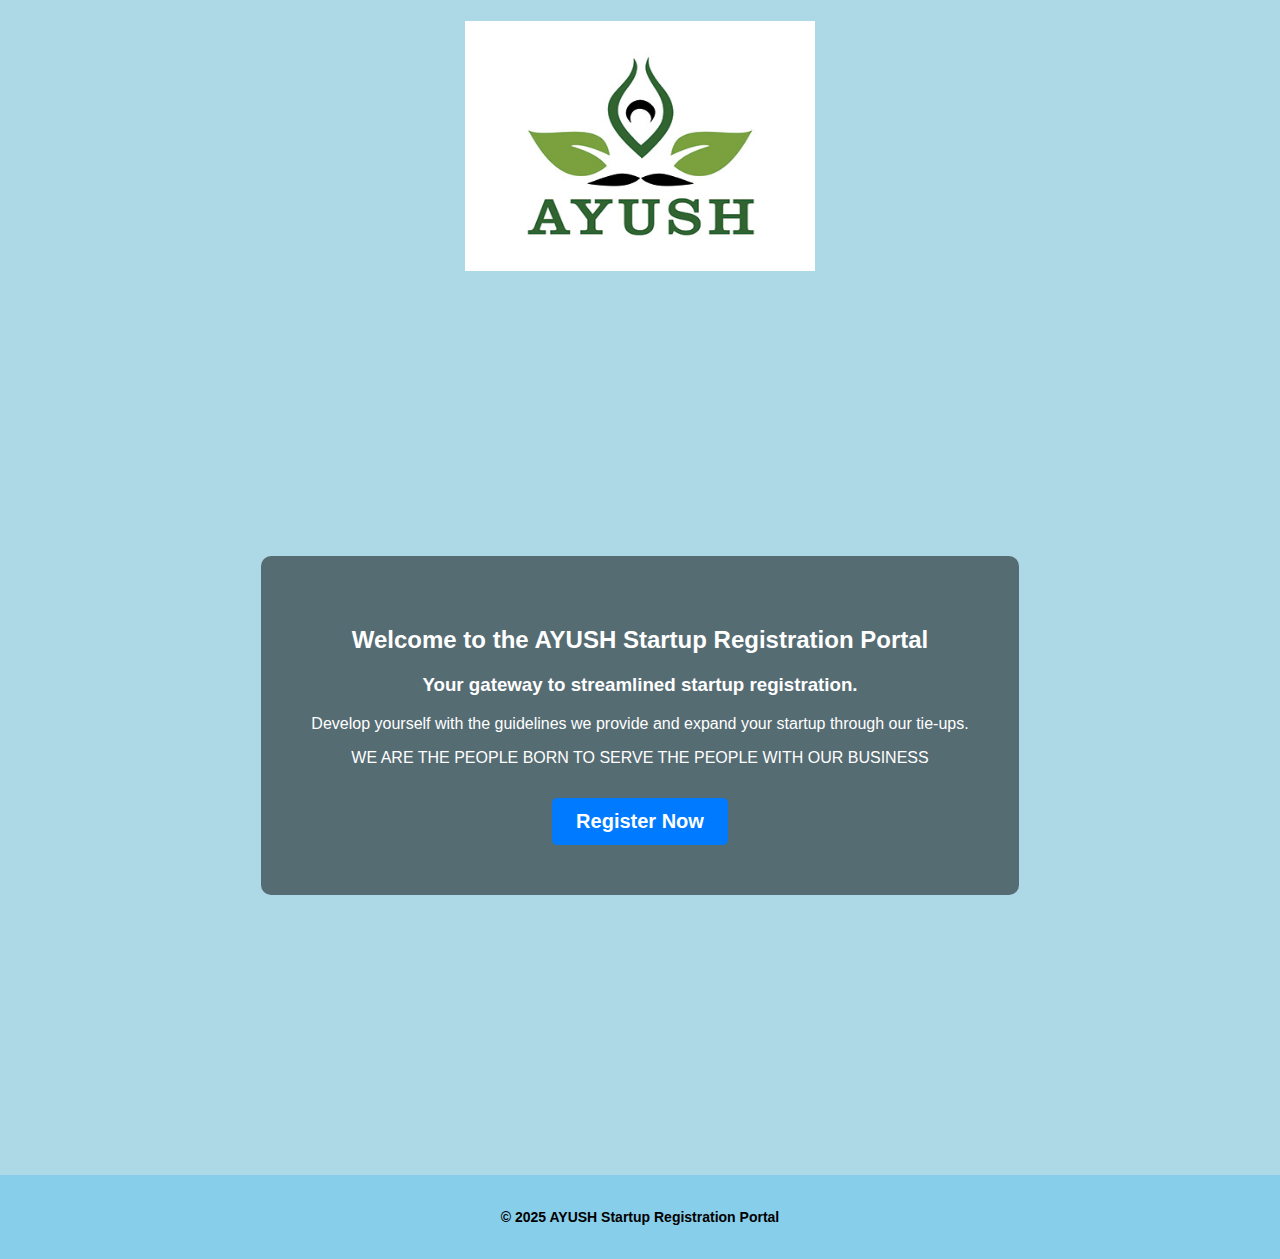
<file: index.html>
<!DOCTYPE html>
<html lang="en">
<head>
    <meta charset="UTF-8">
    <meta name="viewport" content="width=device-width, initial-scale=1.0">
    <title>AYUSH Startup Registration Portal</title>
    <link rel="stylesheet" href="styles.css"> <!-- Link to external CSS -->
</head>
<body>
    <h1></h1>
    <div>
        <img src="Logo.png" height=" 250px" width="350px">
    </div>
    <main>
        <div class="welcome">
            <div class="overlay">
                <h2>Welcome to the AYUSH Startup Registration Portal</h2>
                <h3>Your gateway to streamlined startup registration.</h3>
                <p>
                    Develop yourself with the guidelines we provide and expand your startup through our tie-ups.
                </p> 
                <p>WE ARE THE PEOPLE BORN TO SERVE THE PEOPLE WITH OUR BUSINESS</p>
                <a href="register.html" class="btn">Register Now</a>
            </div>
        </div>
    </main>

    <footer>
        <h4>© 2025 AYUSH Startup Registration Portal</h4>
    </footer>
</body>
</html>
</file>
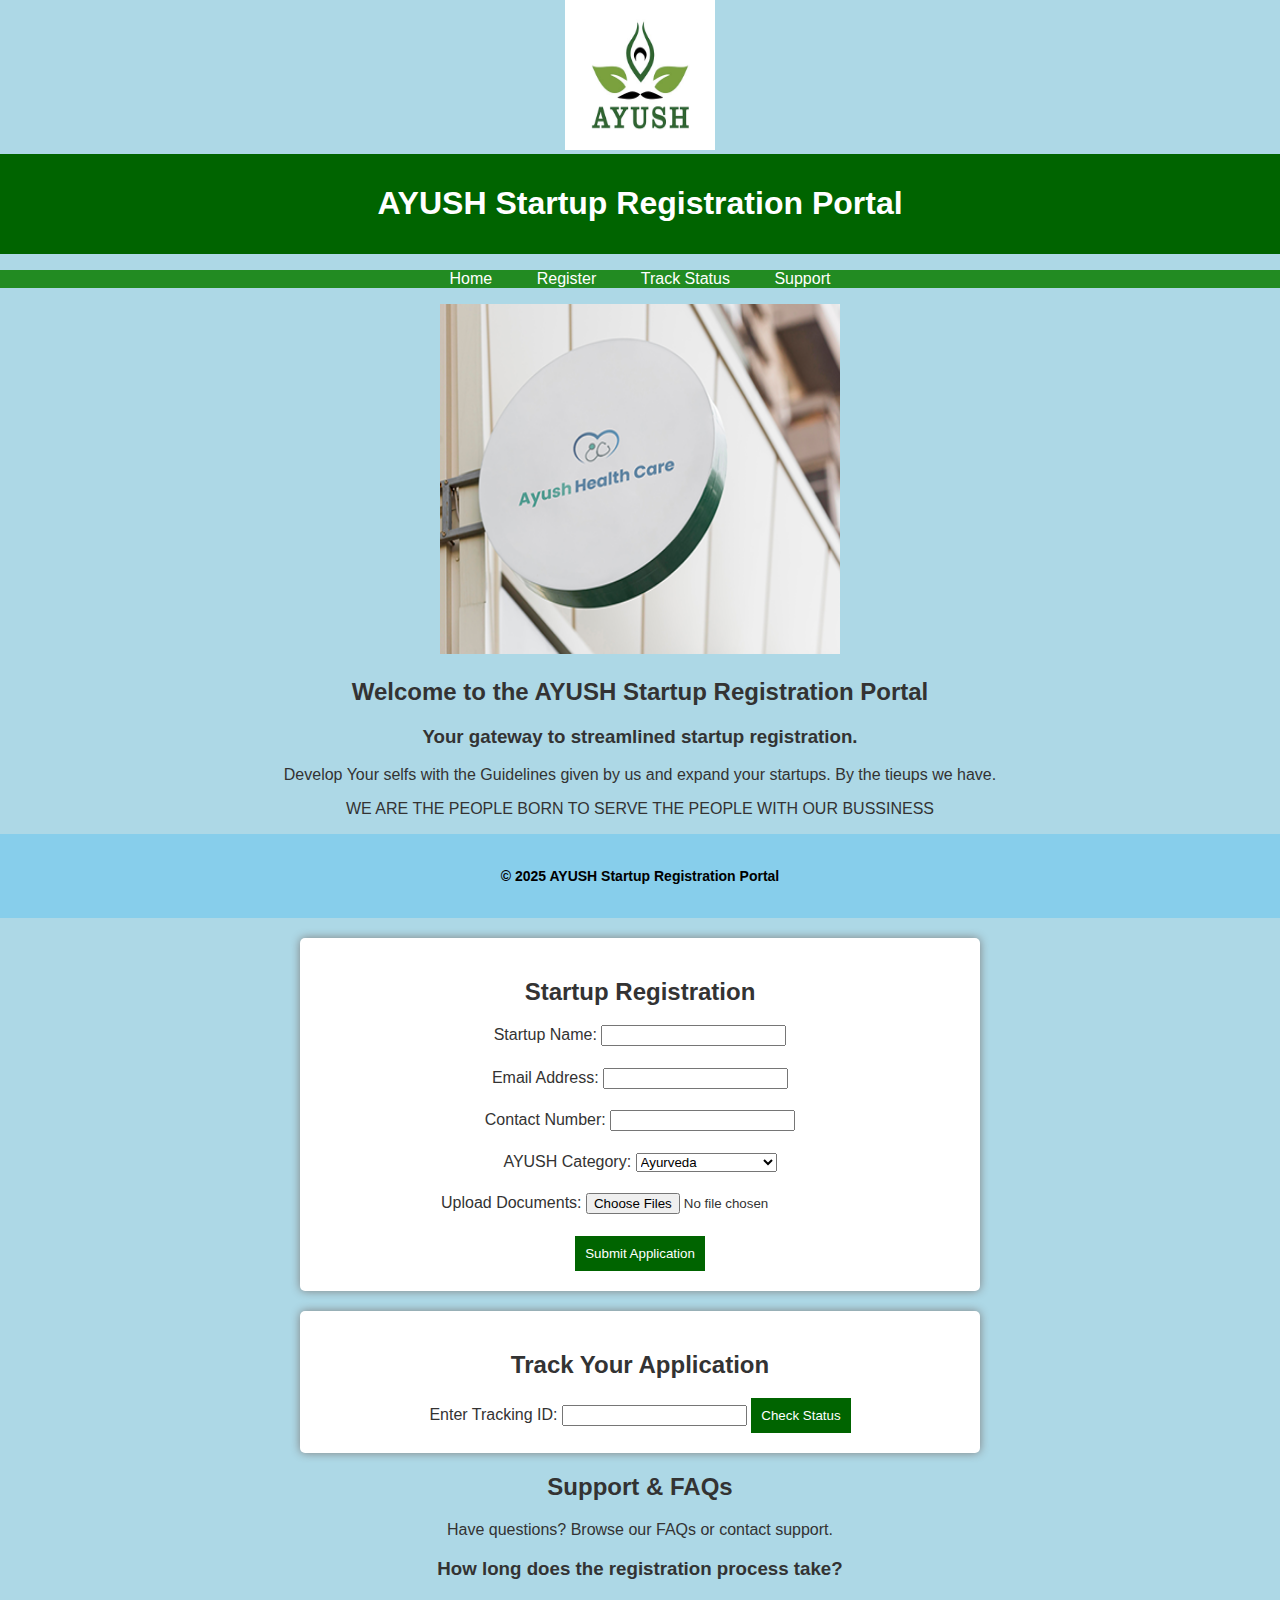
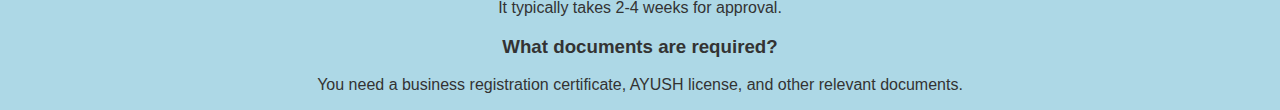
<file: Hackathon.html>
<!DOCTYPE html>
<html lang="en">
<head>
    <meta charset="UTF-8">
    <meta name="viewport" content="width=device-width, initial-scale=1.0">
    <title>AYUSH Startup Registration Portal</title>
    <link rel="stylesheet" href="styles.css"> <!-- Link to external CSS -->
</head>
<body>
    <div>
        <img src="Logo.png" height=" 150px" width="150px">
    </div>
    <header>
        <h1>AYUSH Startup Registration Portal</h1>
    </header>
    <nav>
        <ul>
            <li><a href="index.html">Home</a></li>
            <li><a href="register.html">Register</a></li>
            <li><a href="status.html">Track Status</a></li>
            <li><a href="support.html">Support</a></li>
        </ul>
    </nav>
    <body>
        <div>
            <img src="Add.png" height="350" width="400">
        </div>
        <main>
            <h2>Welcome to the AYUSH Startup Registration Portal</h2>
            <h3>Your gateway to streamlined startup registration.</h3>
            <p>
                Develop Your selfs with the Guidelines given by us and expand your startups. By the tieups we have.
            </p> 
            <p>WE ARE THE PEOPLE BORN TO SERVE THE PEOPLE WITH OUR BUSSINESS
            </p>
        </main>
        <footer>
            <h4>© 2025 AYUSH Startup Registration Portal</h4>
        </footer>
    </body>
</body>
</html>
<form action="submit.php" method="post" enctype="multipart/form-data">
    <h2>Startup Registration</h2>
    <div class="form-group">
        <label for="name">Startup Name:</label>
        <input type="text" id="name" name="name" placeholder="">
    </div>
    <h1></h1>
    <div class="form-group">
        <label for="email">Email Address:</label>
        <input type="email" id="email" name="email" placeholder="">  
    </div>
    <h1></h1>
    <div class="form-group">
        <label for="contact">Contact Number:</label>
        <input type="tel" id="contact" name="contact" placeholder="" >
    </div>
    <h1></h1>
    <div class="form-group">
        <label for="category">AYUSH Category:</label> 
        <select id="category" name="category">
            <option value="ayurveda">Ayurveda</option>
            <option value="yoga">Yoga & Naturopathy</option>
            <option value="unani">Unani</option>
            <option value="siddha">Siddha</option>
            <option value="homoeopathy">Homoeopathy</option>
        </select>
    </div>
    <h1></h1>
    <div class="form-group">
        <label for="documents">Upload Documents:</label>
        <input type="file" id="documents" name="documents[]" multiple placeholder="">
    </div>
    <h1></h1>
    <button type="submit">Submit Application</button>
</form>
<form action="track.php" method="post">
    <h2>Track Your Application</h2>
    
    <label for="tracking_id">Enter Tracking ID:</label>
    <input type="text" id="tracking_id" name="tracking_id" required>

    <button type="submit">Check Status</button>
</form>
<section>
    <h2>Support & FAQs</h2>
    <p>Have questions? Browse our FAQs or contact support.</p>

    <h3>How long does the registration process take?</h3>
    <p>It typically takes 2-4 weeks for approval.</p>

    <h3>What documents are required?</h3>
    <p>You need a business registration certificate, AYUSH license, and other relevant documents.</p>
</section>
</file>
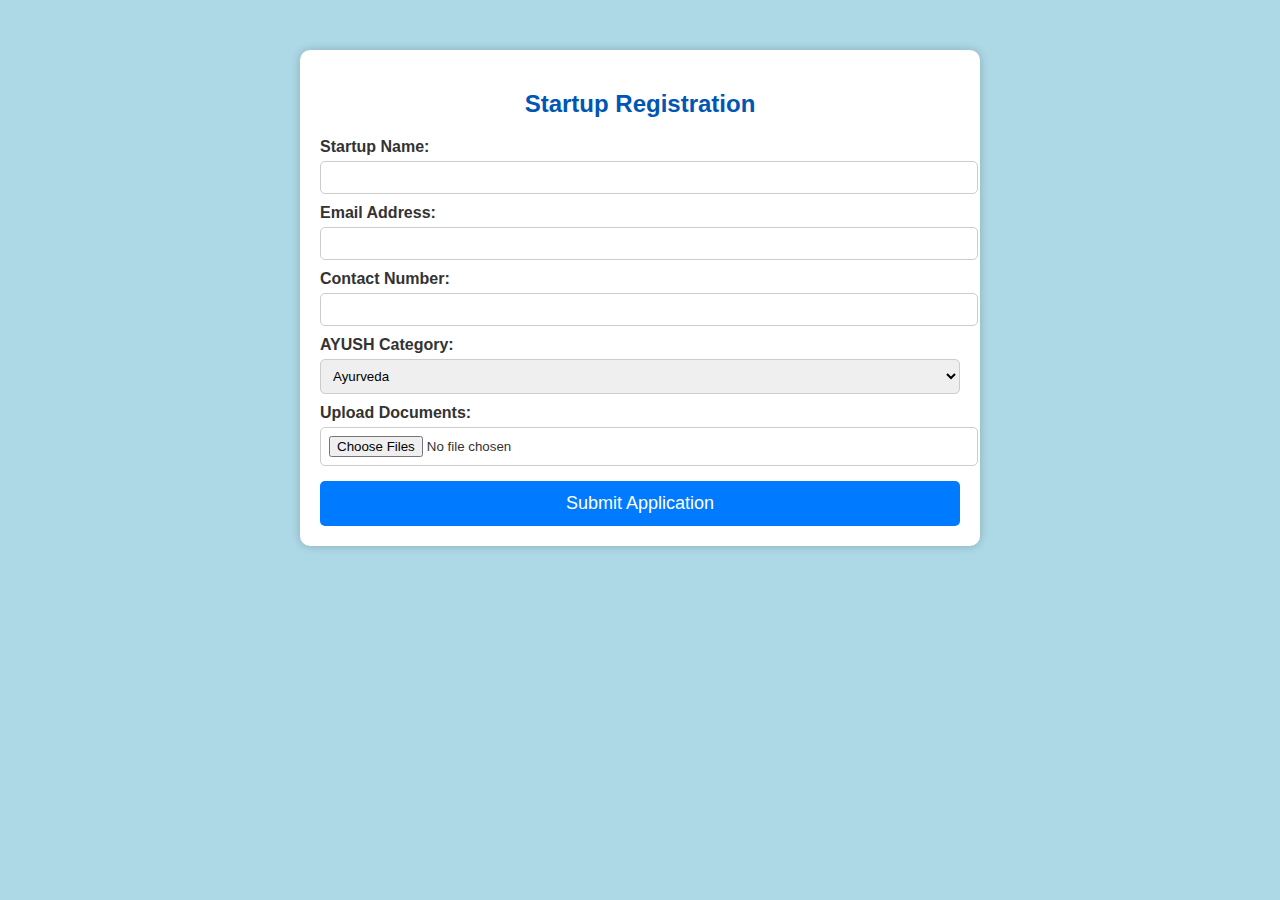
<file: register.html>
<!DOCTYPE html>
<html lang="en">
<head>
    <meta charset="UTF-8">
    <meta name="viewport" content="width=device-width, initial-scale=1.0">
    <title>Startup Registration - AYUSH Portal</title>
    <link rel="stylesheet" href="styles.css"> <!-- Link to external CSS -->
</head>
<body>
    <main>
        <form action="submit.php" method="post" enctype="multipart/form-data" class="registration-form">
            <h2>Startup Registration</h2>

            <label for="name">Startup Name:</label>
            <input type="text" id="name" name="name" required>

            <label for="email">Email Address:</label>
            <input type="email" id="email" name="email" required>

            <label for="contact">Contact Number:</label>
            <input type="tel" id="contact" name="contact" required>

            <label for="category">AYUSH Category:</label>
            <select id="category" name="category">
                <option value="ayurveda">Ayurveda</option>
                <option value="yoga">Yoga & Naturopathy</option>
                <option value="unani">Unani</option>
                <option value="siddha">Siddha</option>
                <option value="homoeopathy">Homoeopathy</option>
            </select>

            <label for="documents">Upload Documents:</label>
            <input type="file" id="documents" name="documents[]" multiple required>

            <button type="submit" class="register-btn">Submit Application</button>
        </form>
    </main>
</body>
</html>
</file>
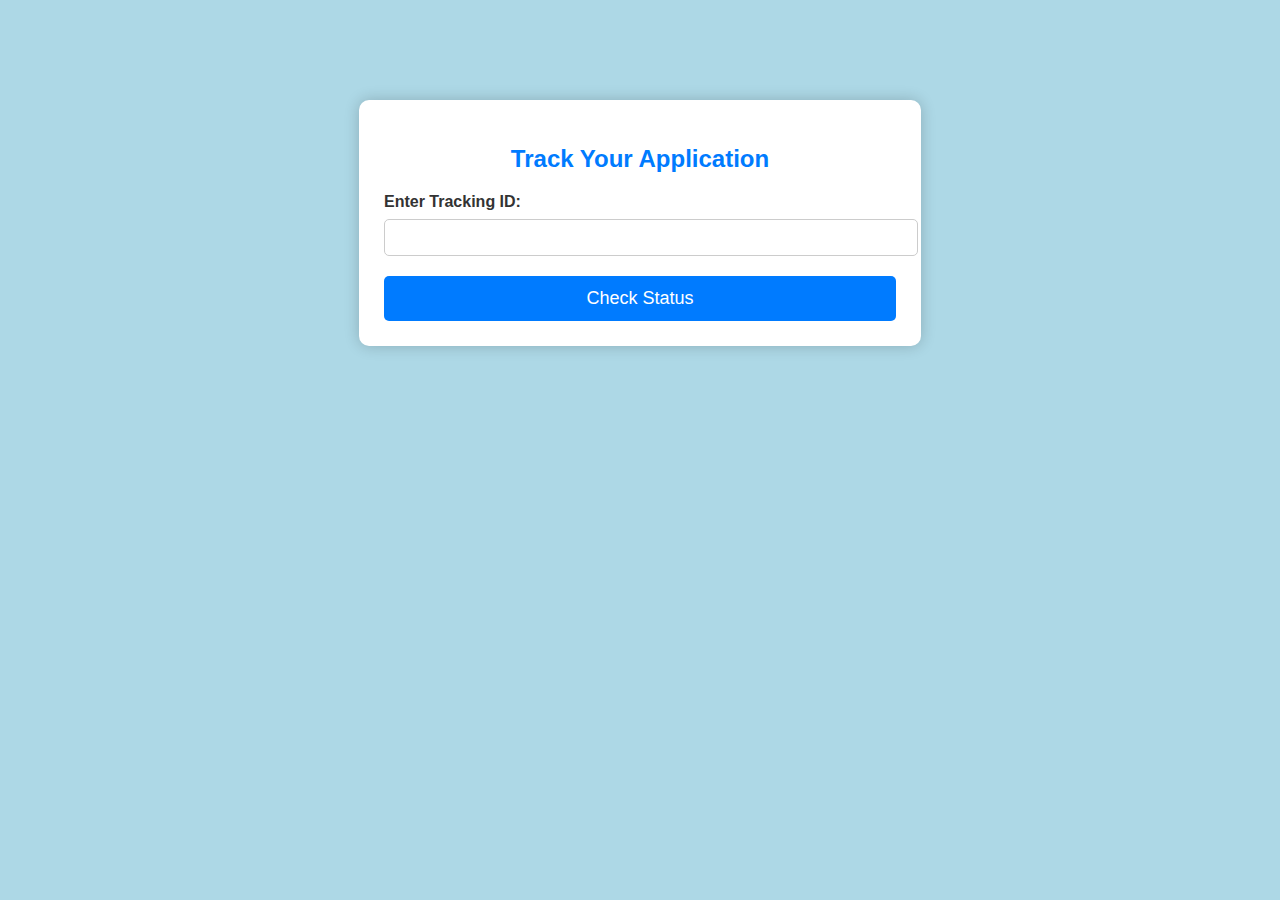
<file: status.html>
<!DOCTYPE html>
<html lang="en">
<head>
    <meta charset="UTF-8">
    <meta name="viewport" content="width=device-width, initial-scale=1.0">
    <title>Track Application - AYUSH Portal</title>
    <link rel="stylesheet" href="styles.css"> <!-- Link to external CSS -->
</head>
<body>
    <main>
        <form action="track.php" method="post" class="track-form">
            <h2>Track Your Application</h2>

            <label for="tracking_id">Enter Tracking ID:</label>
            <input type="text" id="tracking_id" name="tracking_id" required>

            <button type="submit" class="track-btn">Check Status</button>
        </form>
    </main>
</body>
</html>
</file>
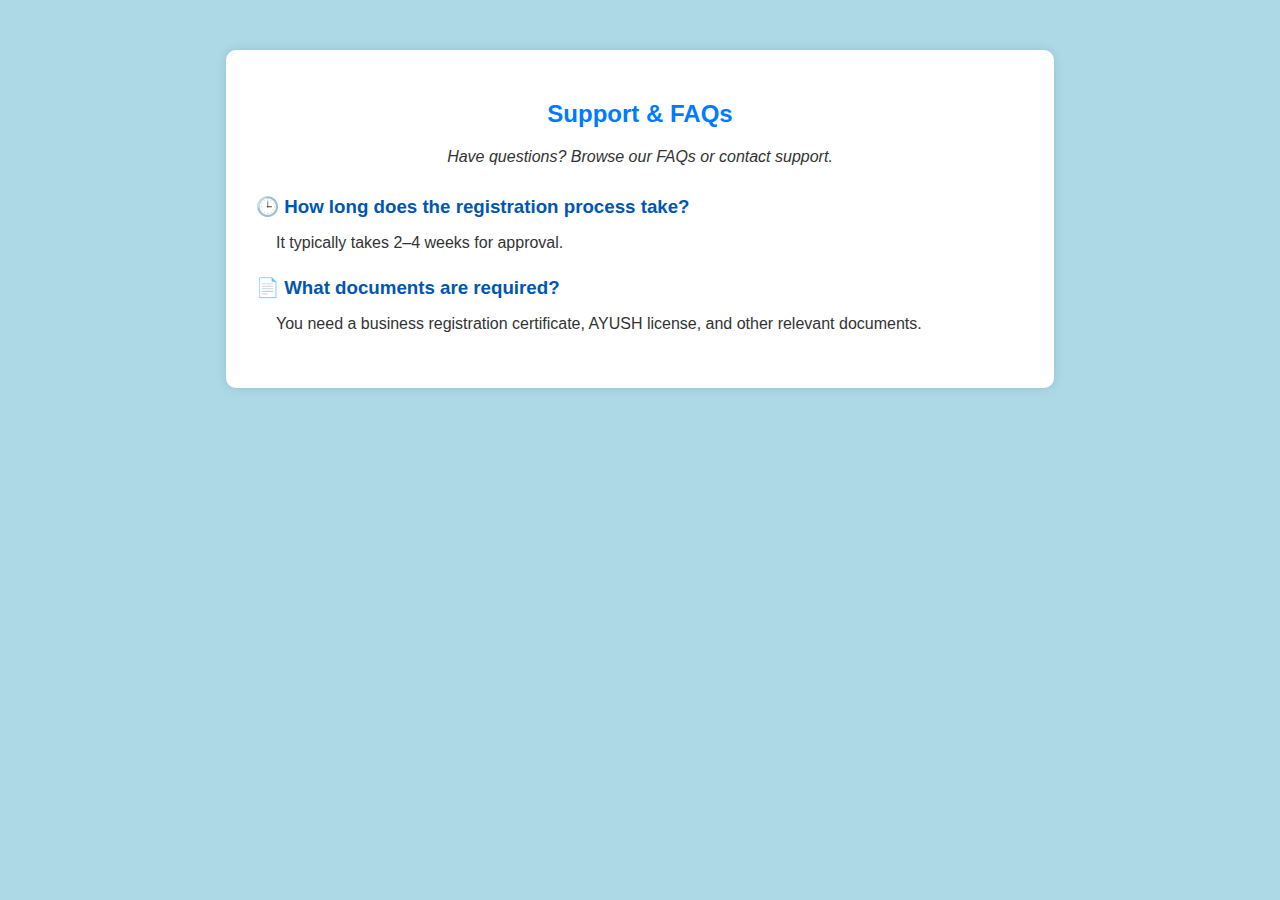
<file: support.html>
<!DOCTYPE html>
<html lang="en">
<head>
    <meta charset="UTF-8">
    <meta name="viewport" content="width=device-width, initial-scale=1.0">
    <title>Support & FAQs - AYUSH Portal</title>
    <link rel="stylesheet" href="styles.css"> <!-- Link to external CSS -->
</head>
<body>
    <main>
        <section class="faq-section">
            <h2>Support & FAQs</h2>
            <p class="intro-text">Have questions? Browse our FAQs or contact support.</p>

            <div class="faq-item">
                <h3>🕒 How long does the registration process take?</h3>
                <p>It typically takes 2–4 weeks for approval.</p>
            </div>

            <div class="faq-item">
                <h3>📄 What documents are required?</h3>
                <p>You need a business registration certificate, AYUSH license, and other relevant documents.</p>
            </div>
        </section>
    </main>
</body>
</html>
</file>
<file: styles.css>
body {
    font-family: Arial, sans-serif;
    background-color: #f4f4f4;
    margin: 0;
    padding: 0;
}
header {
    background: #006400;
    color: white;
    text-align: center;
    padding: 10px 0;
}
nav ul {
    list-style: none;
    padding: 0;
    text-align: center;
    background: #228B22;
}
nav ul li {
    display: inline;
    padding: 10px 20px;
}
nav ul li a {
    color: white;
    text-decoration: none;
}
form {
    background: white;
    padding: 20px;
    margin: 20px auto;
    width: 50%;
    border-radius: 5px;
    box-shadow: 0px 0px 10px gray;
}
button {
    background: #006400;
    color: white;
    padding: 10px;
    border: none;
    cursor: pointer;
}
/* General Styling */
body, html {
    margin: 0;
    padding: 0;
    font-family: Arial, sans-serif;
    background-color: #ADD8E6; /* Light blue background */
    color: black;
    text-align: center;
}

/* Welcome Section with Background Image */
.welcome {
    height: 100vh;
    background: url('https://source.unsplash.com/1600x900/?healthcare,ayurveda,nature') no-repeat center center/cover;
    display: flex;
    align-items: center;
    justify-content: center;
    position: relative;
}

/* Dark Overlay */
.welcome .overlay {
    background: rgba(0, 0, 0, 0.5);
    padding: 50px;
    border-radius: 10px;
    color: white;
}

/* Button Styling */
.btn {
    display: inline-block;
    background: #007bff;
    color: white;
    padding: 12px 24px;
    text-decoration: none;
    font-size: 20px;
    border-radius: 5px;
    margin-top: 15px;
    font-weight: bold;
    transition: background 0.3s ease-in-out;
}
.btn:hover {
    background: #0056b3;
}

/* Footer */
footer {
    background: #87CEEB; /* Slightly darker blue */
    color: black;
    text-align: center;
    padding: 15px;
    font-size: 14px;
}
/* General Styling */
body, html {
    margin: 0;
    padding: 0;
    font-family: Arial, sans-serif;
    background-color: #ADD8E6; /* Light blue background */
    text-align: center;
    color: black;
}

/* Form Styling */
.registration-form {
    background: white;
    width: 50%;
    margin: 50px auto;
    padding: 20px;
    border-radius: 10px;
    box-shadow: 0px 0px 10px rgba(0, 0, 0, 0.2);
    text-align: left;
}

.registration-form h2 {
    text-align: center;
    color: #0056b3;
}

.registration-form label {
    font-weight: bold;
    display: block;
    margin-top: 10px;
}

.registration-form input, 
.registration-form select {
    width: 100%;
    padding: 8px;
    margin-top: 5px;
    border: 1px solid #ccc;
    border-radius: 5px;
}

/* Light Blue Button */
.register-btn {
    display: block;
    width: 100%;
    background-color: #007bff; /* Light blue */
    color: white;
    padding: 12px;
    font-size: 18px;
    border: none;
    border-radius: 5px;
    cursor: pointer;
    margin-top: 15px;
    transition: background 0.3s ease-in-out;
}

.register-btn:hover {
    background-color: #0056b3; /* Darker blue on hover */
}
/* Body background color */
body, html {
    margin: 0;
    padding: 0;
    font-family: Arial, sans-serif;
    background-color: #ADD8E6; /* Light blue background */
    color: black;
    text-align: center;
}

/* Form Styling */
.track-form {
    background-color: white;
    width: 40%;
    margin: 100px auto;
    padding: 25px;
    border-radius: 10px;
    box-shadow: 0px 0px 15px rgba(0, 0, 0, 0.2);
    text-align: left;
}

.track-form h2 {
    text-align: center;
    color: #007bff;
}

.track-form label {
    display: block;
    margin-top: 15px;
    font-weight: bold;
}

.track-form input[type="text"] {
    width: 100%;
    padding: 10px;
    margin-top: 8px;
    border: 1px solid #ccc;
    border-radius: 5px;
}

/* Submit Button Styling */
.track-btn {
    display: block;
    width: 100%;
    background-color: #007bff;
    color: white;
    padding: 12px;
    font-size: 18px;
    border: none;
    border-radius: 5px;
    margin-top: 20px;
    cursor: pointer;
    transition: background-color 0.3s ease;
}

.track-btn:hover {
    background-color: #0056b3;
}
/* Light blue background */
body, html {
    margin: 0;
    padding: 0;
    font-family: Arial, sans-serif;
    background-color: #ADD8E6;
    color: #333;
}

/* FAQ Section Styling */
.faq-section {
    background-color: white;
    width: 60%;
    margin: 50px auto;
    padding: 30px;
    border-radius: 10px;
    box-shadow: 0 0 12px rgba(0, 0, 0, 0.1);
    text-align: left;
}

.faq-section h2 {
    text-align: center;
    color: #007bff;
}

.intro-text {
    text-align: center;
    font-style: italic;
    margin-bottom: 30px;
}

.faq-item {
    margin-bottom: 25px;
}

.faq-item h3 {
    color: #0056b3;
    margin-bottom: 5px;
}

.faq-item p {
    margin-left: 20px;
}
</file>
